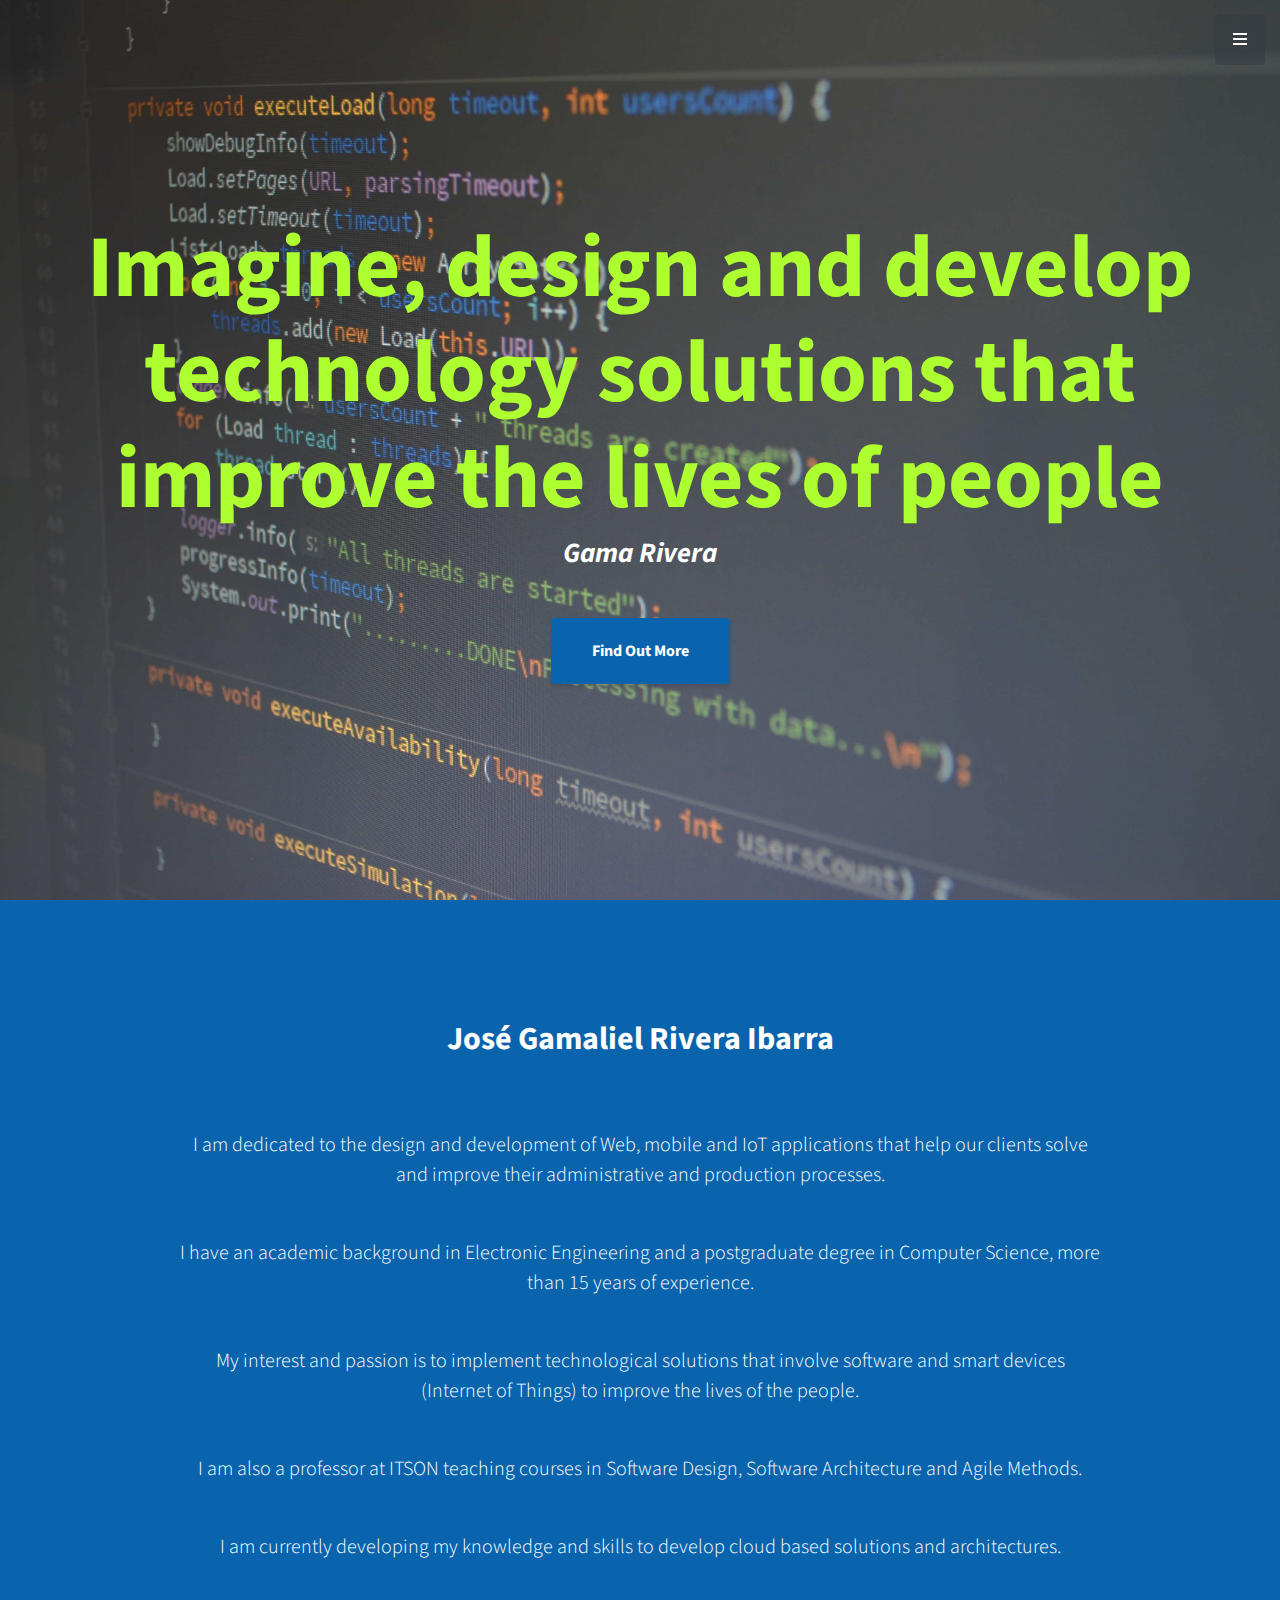
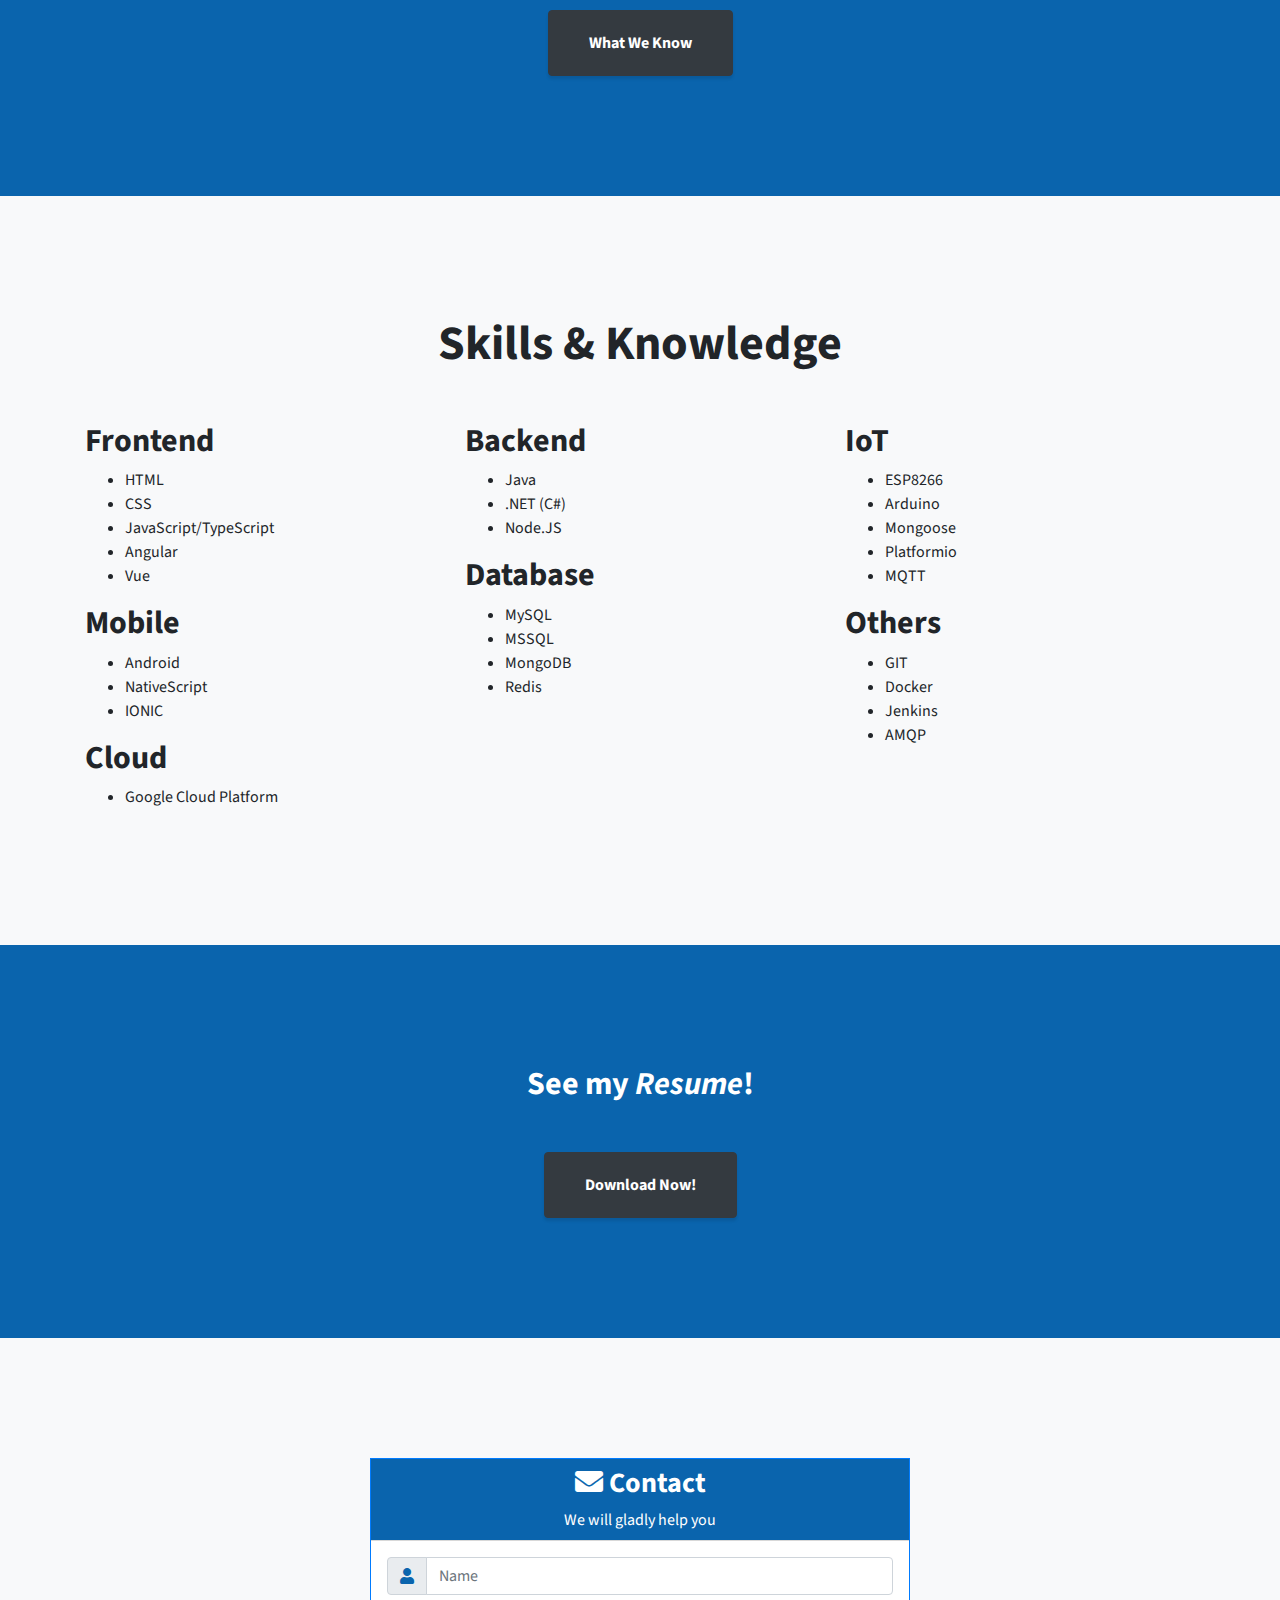
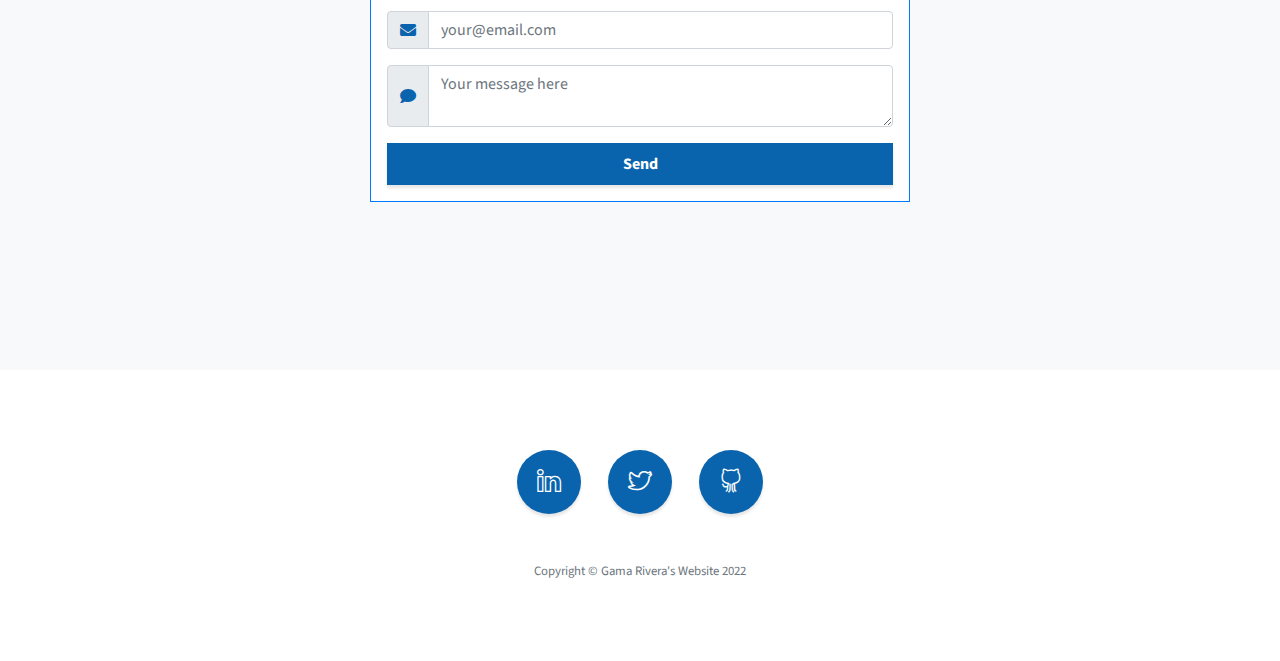
<file: index.html>
<!DOCTYPE html>
<html lang="en">

<head>

  <meta charset="utf-8">
  <meta name="viewport" content="width=device-width, initial-scale=1, shrink-to-fit=no">
  <meta name="description" content="">
  <meta name="author" content="">

  <title>Gama Rivera's Website</title>

  <!-- Bootstrap Core CSS -->
  <link href="vendor/bootstrap/css/bootstrap.min.css" rel="stylesheet">

  <!-- Custom Fonts -->
  <link href="vendor/fontawesome-free/css/all.min.css" rel="stylesheet" type="text/css">
  <link href="https://fonts.googleapis.com/css?family=Source+Sans+Pro:300,400,700,300italic,400italic,700italic" rel="stylesheet" type="text/css">
  <link href="vendor/simple-line-icons/css/simple-line-icons.css" rel="stylesheet">

  <!-- Custom CSS -->
  <link href="css/stylish-portfolio.css" rel="stylesheet">

</head>

<body id="page-top">

  <!-- Navigation -->
  <a class="menu-toggle rounded" href="#">
    <i class="fas fa-bars"></i>
  </a>
  <nav id="sidebar-wrapper">
    <ul class="sidebar-nav">
      <li class="sidebar-brand">
        <a class="js-scroll-trigger" href="#page-top">Gama Rivera</a>
      </li>
      <li class="sidebar-nav-item">
        <a class="js-scroll-trigger" href="#page-top">Home</a>
      </li>
      <li class="sidebar-nav-item">
        <a class="js-scroll-trigger" href="#about">About</a>
      </li>
      <li class="sidebar-nav-item">
        <a class="js-scroll-trigger" href="#skills">Skills</a>
      </li>
      <li class="sidebar-nav-item">
        <a class="js-scroll-trigger" href="#resume">Resume</a>
      </li>
      <li class="sidebar-nav-item">
        <a class="js-scroll-trigger" href="#contact">Contact</a>
      </li>
    </ul>
  </nav>

  <!-- Header -->
  <header class="masthead d-flex">
    <div class="container text-center my-auto">
      <h1 class="mb-1" style="color: greenyellow;">Imagine, design and develop technology solutions that improve the lives of people</h1>
      <h3 class="mb-5" style="color: white;"><em>Gama Rivera</em></h3>
      <a class="btn btn-primary btn-xl js-scroll-trigger" href="#about">Find Out More</a>
    </div>
    <div class="overlay"></div>
  </header>

  <!-- About -->
  <section class="content-section bg-primary text-white" id="about">
    <div class="container text-center">
      <div class="row">
        <div class="col-lg-10 mx-auto">
          <h2 class="mb-5">Jos&eacute; Gamaliel Rivera Ibarra</h2>
          <br/>
          <p class="lead mb-5">I am dedicated to the design and development of Web, mobile and IoT applications that help our clients solve and improve their administrative and production processes.</p>
          <p class="lead mb-5">I have an academic background in Electronic Engineering and a postgraduate degree in Computer Science, more than 15 years of experience.</p>
          <p class="lead mb-5">My interest and passion is to implement technological solutions that involve software and smart devices (Internet of Things) to improve the lives of the people.</p>
          <p class="lead mb-5">I am also a professor at ITSON teaching courses in Software Design, Software Architecture and Agile Methods.</p>
          <p class="lead mb-5">I am currently developing my knowledge and skills to develop cloud based solutions and architectures.</p>
          <a class="btn btn-dark btn-xl js-scroll-trigger" href="#skills">What We Know</a>
        </div>
      </div>
    </div>
  </section>

  <!-- Skills -->
  <section class="content-section bg-light text-center" id="skills">
    <div class="container">
      <div class="content-section-heading">
        <h2 class="mb-5">Skills & Knowledge</h2>
      </div>
      <div class="row">
        <div class="col-lg-4 mx-auto text-left">
          <h2>Frontend</h2>
          <ul>
            <li>HTML</li>
            <li>CSS</li>
            <li>JavaScript/TypeScript</li>
            <li>Angular</li>
            <li>Vue</li>
          </ul>
          <h2>Mobile</h2>
          <ul>
            <li>Android</li>
            <li>NativeScript</li>
            <li>IONIC</li>
          </ul>
          <h2>Cloud</h2>
          <ul>
            <li>Google Cloud Platform</li>
          </ul>
        </div>
        <div class="col-lg-4 mx-auto text-left">
          <h2>Backend</h2>
          <ul>
            <li>Java</li>
            <li>.NET (C#)</li>
            <li>Node.JS</li>
          </ul>
          <h2>Database</h2>
          <ul>
            <li>MySQL</li>
            <li>MSSQL</li>
            <li>MongoDB</li>
            <li>Redis</li>
          </ul>
        </div>
        <div class="col-lg-4 mx-auto text-left">
          <h2>IoT</h2>
          <ul>
            <li>ESP8266</li>
            <li>Arduino</li>
            <li>Mongoose</li>
            <li>Platformio</li>
            <li>MQTT</li>
          </ul>
          <h2>Others</h2>
          <ul>
            <li>GIT</li>
            <li>Docker</li>
            <li>Jenkins</li>
            <li>AMQP</li>
          </ul>
        </div>
      </div>
    </div>
  </section>

  <!-- Resume -->
  <section class="content-section bg-primary text-white" id="resume">
    <div class="container text-center">
      <h2 class="mx-auto mb-5">See my
        <em>Resume</em>!</h2>
      <a class="btn btn-dark btn-xl js-scroll-trigger" href="resume.pdf">Download Now!</a>
    </div>
  </section>

  <!-- Contact -->
  <section class="content-section bg-light text-center" id="contact">
    <div class="container">
      <div class="row justify-content-center">
        <div class="col-12 col-md-8 col-lg-6 pb-5">
            <!--Form with header-->
            <form action="contact" method="post">
                <div class="card border-primary rounded-0">
                    <div class="card-header p-0">
                        <div class="bg-primary text-white text-center py-2">
                            <h3><i class="fa fa-envelope"></i>&nbsp;Contact</h3>
                            <p class="m-0">We will gladly help you</p>
                        </div>
                    </div>
                    <div class="card-body p-3">
                        <!--Body-->
                        <div class="form-group">
                            <div class="input-group mb-2">
                                <div class="input-group-prepend">
                                    <div class="input-group-text"><i class="fa fa-user text-primary"></i></div>
                                </div>
                                <input type="text" class="form-control" id="name" name="name" placeholder="Name" required>
                            </div>
                        </div>
                        <div class="form-group">
                            <div class="input-group mb-2">
                                <div class="input-group-prepend">
                                    <div class="input-group-text"><i class="fa fa-envelope text-primary"></i></div>
                                </div>
                                <input type="email" class="form-control" id="email" name="email" placeholder="your@email.com" required>
                            </div>
                        </div>
                        <div class="form-group">
                            <div class="input-group mb-2">
                                <div class="input-group-prepend">
                                    <div class="input-group-text"><i class="fa fa-comment text-primary"></i></div>
                                </div>
                                <textarea id="message" name="message" class="form-control" placeholder="Your message here" required></textarea>
                            </div>
                        </div>
                        <div class="text-center">
                            <input type="submit" value="Send" class="btn btn-primary btn-block rounded-0 py-2">
                        </div>
                    </div>

                </div>
            </form>
            <!--Form with header-->
        </div>
      </div>
    </div>
  </section>

  <!-- Footer -->
  <footer class="footer text-center">
    <div class="container">
      <ul class="list-inline mb-5">
        <li class="list-inline-item">
          <a class="social-link rounded-circle text-white mr-3" href="https://www.linkedin.com/in/gamaliel-rivera/">
            <i class="icon-social-linkedin"></i>
          </a>
        </li>
        <li class="list-inline-item">
          <a class="social-link rounded-circle text-white mr-3" href="https://twitter.com/gamaliel_rivera">
            <i class="icon-social-twitter"></i>
          </a>
        </li>
        <li class="list-inline-item">
          <a class="social-link rounded-circle text-white" href="https://github.com/GamaRiverib">
            <i class="icon-social-github"></i>
          </a>
        </li>
      </ul>
      <p class="text-muted small mb-0">Copyright &copy; Gama Rivera's Website 2022</p>
    </div>
  </footer>

  <!-- Scroll to Top Button-->
  <a class="scroll-to-top rounded js-scroll-trigger" href="#page-top">
    <i class="fas fa-angle-up"></i>
  </a>

  <!-- Bootstrap core JavaScript -->
  <script src="vendor/jquery/jquery.min.js"></script>
  <script src="vendor/bootstrap/js/bootstrap.bundle.min.js"></script>

  <!-- Plugin JavaScript -->
  <script src="vendor/jquery-easing/jquery.easing.min.js"></script>

  <!-- Custom scripts for this template -->
  <script src="js/stylish-portfolio.min.js"></script>

</body>

</html>
</file>
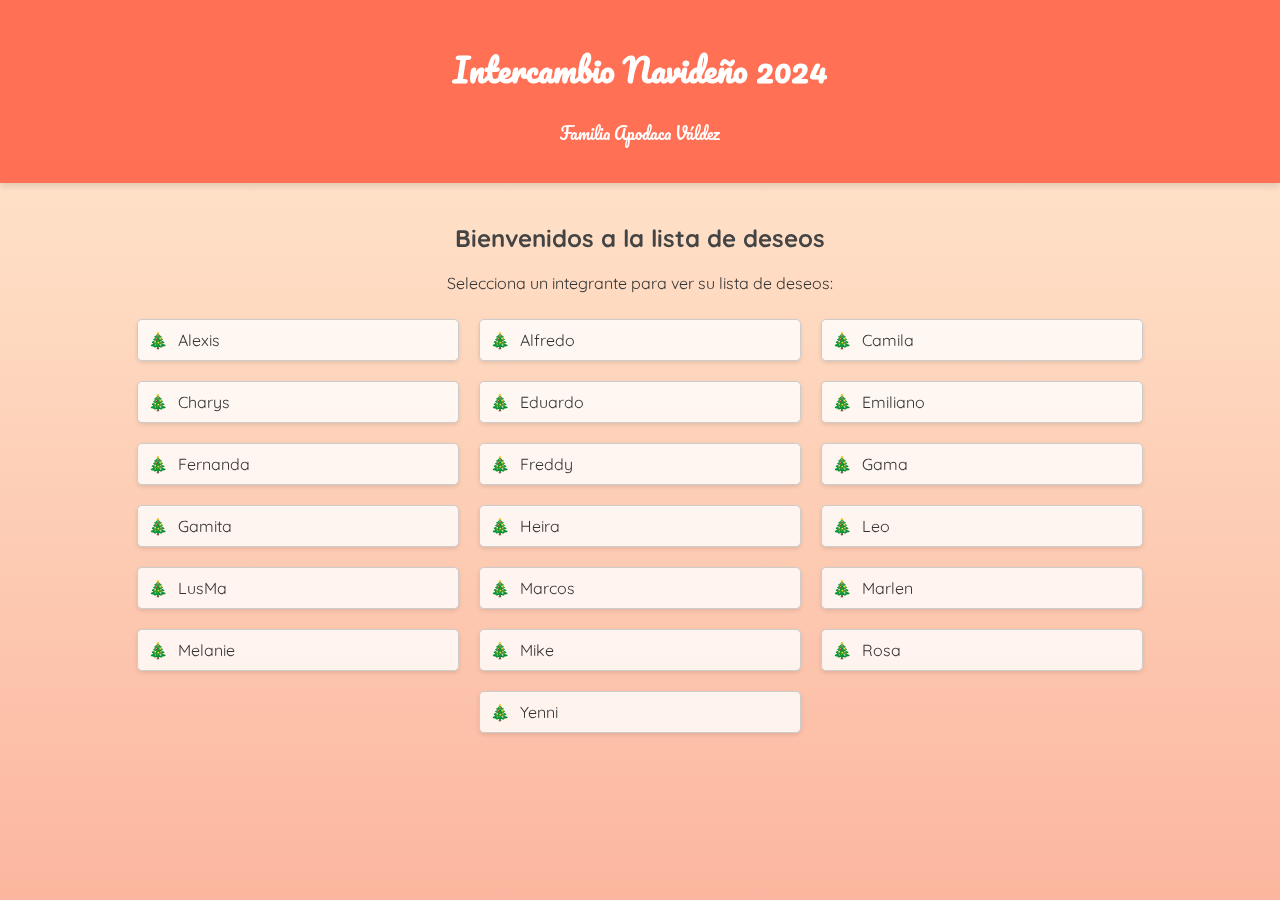
<file: wishlist.html>
<!DOCTYPE html>
<html lang="en">
  <head>
    <meta charset="UTF-8" />
    <meta name="viewport" content="width=device-width, initial-scale=1.0" />
    <title>Intercambio Navideño 2024</title>
    <style>
      @import url("https://fonts.googleapis.com/css2?family=Pacifico&family=Quicksand:wght@300;400;500&display=swap");

      body {
        font-family: "Quicksand", Arial, sans-serif;
        margin: 0;
        padding: 0;
        text-align: center;
        background: linear-gradient(to bottom, #ffecd2, #fcb69f);
        background-attachment: fixed;
        color: #333;
      }

      header {
        background-color: rgba(255, 99, 71, 0.9);
        color: white;
        padding: 20px;
        box-shadow: 0 4px 6px rgba(0, 0, 0, 0.1);
        font-family: "Pacifico", cursive;
      }

      #welcome-screen,
      #wishlist-screen {
        display: none;
        padding: 20px;
      }

      .member {
        margin: 10px;
        padding: 10px;
        border: 1px solid #ccc;
        background-color: rgba(255, 255, 255, 0.8);
        border-radius: 5px;
        cursor: pointer;
        transition: background-color 0.3s, transform 0.2s;
        display: inline-block;
        width: calc(100% - 40px);
        max-width: 300px;
        text-align: left;
        box-shadow: 0 2px 4px rgba(0, 0, 0, 0.1);
        font-family: "Quicksand", sans-serif;
      }

      .member:hover {
        background-color: #fdf5e6;
        transform: scale(1.05);
      }

      #back-btn {
        margin-top: 20px;
        padding: 10px 20px;
        background-color: rgba(255, 99, 71, 0.9);
        color: white;
        border: none;
        border-radius: 5px;
        cursor: pointer;
        transition: background-color 0.3s;
      }

      #back-btn:hover {
        background-color: rgba(255, 69, 0, 0.9);
      }

      h2 {
        color: #444;
      }

      ul {
        list-style: none;
        padding: 0;
      }

      ul li {
        margin: 10px 0;
        padding: 10px;
        background-color: rgba(255, 255, 255, 0.9);
        border-radius: 5px;
        box-shadow: 0 2px 4px rgba(0, 0, 0, 0.1);
        position: relative;
        padding-left: 30px;
      }

      ul li::before {
        content: "🎁";
        position: absolute;
        left: 10px;
        top: 50%;
        transform: translateY(-50%);
      }

      ul li a {
        margin-left: 10px;
        color: #007bff;
        text-decoration: none;
        font-size: 0.9em;
      }

      ul li a:hover {
        text-decoration: underline;
      }

      ul li a::before {
        content: "🔗";
        margin-right: 5px;
      }

      body::before {
        content: "";
        position: fixed;
        top: 0;
        left: 0;
        width: 100%;
        height: 100%;
        background: url("https://example.com/festive-background.jpg") no-repeat center center/cover;
        opacity: 0.2;
        z-index: -1;
      }

      .member::before {
        content: "\1F384 "; /* Christmas tree icon */
        margin-right: 10px;
      }
    </style>
  </head>
  <body>
    <header>
      <h1>Intercambio Navideño 2024</h1>
      <p>Familia Apodaca Váldez</p>
    </header>

    <div id="welcome-screen">
      <h2>Bienvenidos a la lista de deseos</h2>
      <p>Selecciona un integrante para ver su lista de deseos:</p>
      <div id="member-list"></div>
    </div>

    <div id="wishlist-screen">
      <p>Lista de deseos de</p>
      <h2 id="member-name"></h2>
      <ul id="wishlist"></ul>
      <button id="back-btn">Regresar</button>
    </div>

    <script>
      const members = [
        {
          name: "Gama",
          wishlist: [
            {
              item: "Difusor de aceites esenciales",
              link: "https://drive.google.com/file/d/1WAi9h5K9VrzTv-y7pN0iKDhxBVOd2tzd",
            },
            {
              item: "Destornillador eléctrico",
              link: "https://drive.google.com/file/d/103hD4UvQr4442NrBjBl7wXV4tANi1GgB",
            },
            {
              item: "Perfume",
              link: "https://drive.google.com/file/d/18A9LCX8hoiJsO_x1BF2ER6MrOTSBkYQw",
            },
          ],
        },
        {
          name: "Gamita",
          wishlist: [
            {
              item: "Esclava dorada de acero inoxidable",
              link: "https://drive.google.com/file/d/1U3ygAFsYnQtlgX5ZU8JaK-nT2Hn83EBC",
            },
            { item: "Polo color negro talla M" },
            {
              item: "Sandalias color negro #7",
              link: "https://drive.google.com/file/d/1Ljl9o1mkWz7KYw4OxUNy9fMFLHzITBpy",
            },
          ],
        },
        {
          name: "Leo",
          wishlist: [
            {
              item: "Legos",
              link: "https://drive.google.com/file/d/1ffGcmu1iugTNJch9nRaAB9KM9oKUedMu",
            },
            {
              item: "Juguetes de super héroes",
              link: "https://drive.google.com/file/d/1P5eeGWsIlF-d_WStnvb0X3Fd7YywrOjn",
            },
          ],
        },
        {
          name: "Yenni",
          wishlist: [
            { item: "Suéter negro XL", link: "" },
            {
              item: "Espejo para maquillaje",
              link: "https://drive.google.com/file/d/1sO1sdv4jeFLFy19-AbNyk_5w66OXADNu",
            },
            { item: "Blusa formal XL", link: "" },
          ],
        },
        {
          name: "Freddy",
          wishlist: [
            { item: "Camisetita mexicana 18m", link: "" },
            { item: "Juguete de madera" },
            { item: "Algo de Winnie Pooh", link: "" },
          ],
        },
        {
          name: "Melanie",
          wishlist: [
            { item: "Libro", link: "" },
            { item: "Algo de Hello kitty" },
            { item: "Moños pequeños par", link: "" },
          ],
        },
        {
          name: "Marlen",
          wishlist: [
            { item: "Libro", link: "" },
            { item: "Traste o macetero de Sonora" },
            { item: "Coyotas o Empanaditas", link: "" },
          ],
        },
        {
          name: "Mike",
          wishlist: [
            { item: "Macetero hecho en Sonora", link: "" },
            { item: "Bacanora" },
            { item: "Algo se Sonora", link: "" },
          ],
        },
        {
          name: "Heira",
          wishlist: [
            {
              item: 'Libro Percy Jackson IV "La batalla del laberinto", de Rick Riordan.',
              link: "",
            },
            { item: "Suéter o sudadera de Harry Potter talla L o XL" },
          ],
        },
        {
          name: "LusMa",
          wishlist: [{ item: "Pijama XL", link: "" }],
        },
        {
          name: "Fernanda",
          wishlist: [
            { item: "Termo para agua (rosa)", link: "" },
            {
              item: "Cartera o billetera rosa",
              link: "https://drive.google.com/file/d/1chnE0yJST6BL9UeoyTE8Nae2QvQcRaGB",
            },
            { item: "Saco o sudadera talla L", link: "" },
          ],
        },
        {
          name: "Alexis",
          wishlist: [
            {
              item: "Bluelander Especiero Organizador de Cocina Giratorio 360º con Juego de 12 Frascos",
              link: "https://drive.google.com/file/d/1oLo-F2SPd_MjERxISCN7X8GoddFnNRyq",
            },
            {
              item: "Nuvó Prensa Francesa de Vidrio Grueso con Cubierta de Plástico Acanalado, Color Gris",
              link: "https://drive.google.com/file/d/1vnnMN4ofbcWscvwhof8AEEvceVjX25HB",
            },
            {
              item: "KAF - Toallas de cocina absorbentes color gris",
              link: "https://drive.google.com/file/d/1Ln3j4tZQoTXrNuZJXhZOYR2SAf1RFFZE",
            },
            {
              item: "VOICEPTT - Juego de Tazones para Mezclar de 5 Piezas",
              link: "https://drive.google.com/file/d/1wk-rTWu8Cp0kcGUPpmK2KIG2AN77CSh_",
            },
            {
              item: "NADIR Set 6 Piezas Copas Martini Coctel Margarita Vidrio Vasos De Cóctel Reutilizables",
              link: "https://drive.google.com/file/d/1myOPpo2B4H9gTjuDNE97B6lwSFDcBSE6",
            },
            {
              item: "Cualquier cosa para cocina (qué sea color gris, negro o plateado. NADA DE COLORES)",
            },
            {
              item: "Gorra lisa de cualquier color",
            },
          ],
        },
        {
          name: "Marcos",
          wishlist: [
            { item: "Camiseta 2XL", link: "" },
            { item: "Cinto negro talla 40", link: "" },
            { item: "Tenis talla 10", link: "" },
          ],
        },
        {
          name: "Rosa",
          wishlist: [
            { item: "Blusa talla G", link: "" },
            { item: "Cinto negro", link: "" },
            { item: "Crema antiarrugas", link: "" },
            { item: "Pantalón talla 13", link: "" },
          ],
        },
        {
          name: "Charys",
          wishlist: [
            {
              item: "Ensamble tipo sueter estilo cardigan talla L o XL",
              link: "https://drive.google.com/file/d/1pWDaFfRgLxwoFrYUOU1dTxNYUnOxUvy2",
            },
            {
              item: "Zapatos de piso #7",
              link: "https://drive.google.com/file/d/1dOs69cEnDsOgwQMYtTgfTzmV0fa6OQkD",
            },
            {
              item: "Bolso bonito correa cortita (no cadena)",
              link: "https://drive.google.com/file/d/1LY6kJJC3VOvChZjfBRsrCDaRLFXICyNW",
            },
            {
              item: "Aretes de oro pequeños con piedrita y cerrado de rosca"
            }
          ],
        },
        {
          name: "Eduardo",
          wishlist: [
            {
              item: "Playera Papas Sabritas talla grande",
              link: "https://drive.google.com/file/d/1TPKWWrYD_39QD972iFaJLw-q7rmPNOvG",
            },
            {
              item: "Multiherramienta Navajas Cuchillo Táctico Accesorios Camping",
              link: "https://drive.google.com/file/d/1G1jxyAbnAeWnKog1j5JuR_jRcmELR7QG",
            },
            {
              item: "Termo Para café De Acero Inox.  Color Gris Tab and Kit",
              link: "https://drive.google.com/file/d/1FUhHvgZ9YrdA8bXB3pMy4tF7Ihl5OnnM",
            },
          ],
        },
        {
          name: "Emiliano",
          wishlist: [
            {
              item: "Funda para Tablet Samsung Galaxy A9 roja (no silicón)",
              link: "https://drive.google.com/file/d/1bw88LfmnRQx7F0kMpoo4pJHySCf328n5",
            },
            {
              item: "Multímetro digital",
              link: "https://drive.google.com/file/d/1mh2DtJc4vRH1wZJsYAySnhSSREnGskwA",
            },
          ],
        },
        {
          name: "Alfredo",
          wishlist: [
            {
              item: "Gorra",
              link: "",
            },
            {
              item: "Camiseta talla XL",
              link: "",
            },
            {
              item: "Camisa talla XL",
              link: "",
            },
          ],
        },
        {
          name: "Camila",
          wishlist: [
            {
              item: "Pijama talla s",
              link: "",
            },
            {
              item: "Pintura de gelish para uñas  color rojo vino y colores rosas claros",
              link: "",
            },
            {
              item: "Aretes de gota",
              link: "https://drive.google.com/file/d/1BtM0SPbhdWrtFAmCOM2ax14iAomaAbiI",
            },
          ],
        },
      ];

      members.sort((a, b) => a.name.localeCompare(b.name));

      const welcomeScreen = document.getElementById("welcome-screen");
      const wishlistScreen = document.getElementById("wishlist-screen");
      const memberList = document.getElementById("member-list");
      const wishlist = document.getElementById("wishlist");
      const memberName = document.getElementById("member-name");
      const backBtn = document.getElementById("back-btn");

      function showWelcomeScreen() {
        wishlistScreen.style.display = "none";
        welcomeScreen.style.display = "block";
      }

      function showWishlistScreen(member) {
        memberName.textContent = member.name;
        wishlist.innerHTML = "";
        member.wishlist.forEach((item) => {
          const li = document.createElement("li");
          li.textContent = item.item;
          if (item.link) {
            const a = document.createElement("a");
            a.href = item.link;
            a.target = "_blank";
            a.textContent = "Ver";
            li.appendChild(a);
          }
          wishlist.appendChild(li);
        });
        welcomeScreen.style.display = "none";
        wishlistScreen.style.display = "block";
      }

      function populateMembers() {
        members.forEach((member) => {
          const div = document.createElement("div");
          div.textContent = member.name;
          div.className = "member";
          div.addEventListener("click", () => showWishlistScreen(member));
          memberList.appendChild(div);
        });
      }

      backBtn.addEventListener("click", showWelcomeScreen);

      // Initialize
      populateMembers();
      showWelcomeScreen();
    </script>
  </body>
</html>
</file>
<file: vendor/simple-line-icons/css/simple-line-icons.css>
/*
* Font Face
*/
@font-face {
  font-family: 'simple-line-icons';
  src: url('../fonts/Simple-Line-Icons.eot?v=2.4.0');
  src: url('../fonts/Simple-Line-Icons.eot?v=2.4.0#iefix') format('embedded-opentype'), url('../fonts/Simple-Line-Icons.woff2?v=2.4.0') format('woff2'), url('../fonts/Simple-Line-Icons.ttf?v=2.4.0') format('truetype'), url('../fonts/Simple-Line-Icons.woff?v=2.4.0') format('woff'), url('../fonts/Simple-Line-Icons.svg?v=2.4.0#simple-line-icons') format('svg');
  font-weight: normal;
  font-style: normal;
}
/*
 Use the following code if you want to have a class per icon.
 Instead of a list of all class selectors, you can use the generic [class*="icon-"] selector,
 but it's slower.
*/
.icon-user,
.icon-people,
.icon-user-female,
.icon-user-follow,
.icon-user-following,
.icon-user-unfollow,
.icon-login,
.icon-logout,
.icon-emotsmile,
.icon-phone,
.icon-call-end,
.icon-call-in,
.icon-call-out,
.icon-map,
.icon-location-pin,
.icon-direction,
.icon-directions,
.icon-compass,
.icon-layers,
.icon-menu,
.icon-list,
.icon-options-vertical,
.icon-options,
.icon-arrow-down,
.icon-arrow-left,
.icon-arrow-right,
.icon-arrow-up,
.icon-arrow-up-circle,
.icon-arrow-left-circle,
.icon-arrow-right-circle,
.icon-arrow-down-circle,
.icon-check,
.icon-clock,
.icon-plus,
.icon-minus,
.icon-close,
.icon-event,
.icon-exclamation,
.icon-organization,
.icon-trophy,
.icon-screen-smartphone,
.icon-screen-desktop,
.icon-plane,
.icon-notebook,
.icon-mustache,
.icon-mouse,
.icon-magnet,
.icon-energy,
.icon-disc,
.icon-cursor,
.icon-cursor-move,
.icon-crop,
.icon-chemistry,
.icon-speedometer,
.icon-shield,
.icon-screen-tablet,
.icon-magic-wand,
.icon-hourglass,
.icon-graduation,
.icon-ghost,
.icon-game-controller,
.icon-fire,
.icon-eyeglass,
.icon-envelope-open,
.icon-envelope-letter,
.icon-bell,
.icon-badge,
.icon-anchor,
.icon-wallet,
.icon-vector,
.icon-speech,
.icon-puzzle,
.icon-printer,
.icon-present,
.icon-playlist,
.icon-pin,
.icon-picture,
.icon-handbag,
.icon-globe-alt,
.icon-globe,
.icon-folder-alt,
.icon-folder,
.icon-film,
.icon-feed,
.icon-drop,
.icon-drawer,
.icon-docs,
.icon-doc,
.icon-diamond,
.icon-cup,
.icon-calculator,
.icon-bubbles,
.icon-briefcase,
.icon-book-open,
.icon-basket-loaded,
.icon-basket,
.icon-bag,
.icon-action-undo,
.icon-action-redo,
.icon-wrench,
.icon-umbrella,
.icon-trash,
.icon-tag,
.icon-support,
.icon-frame,
.icon-size-fullscreen,
.icon-size-actual,
.icon-shuffle,
.icon-share-alt,
.icon-share,
.icon-rocket,
.icon-question,
.icon-pie-chart,
.icon-pencil,
.icon-note,
.icon-loop,
.icon-home,
.icon-grid,
.icon-graph,
.icon-microphone,
.icon-music-tone-alt,
.icon-music-tone,
.icon-earphones-alt,
.icon-earphones,
.icon-equalizer,
.icon-like,
.icon-dislike,
.icon-control-start,
.icon-control-rewind,
.icon-control-play,
.icon-control-pause,
.icon-control-forward,
.icon-control-end,
.icon-volume-1,
.icon-volume-2,
.icon-volume-off,
.icon-calendar,
.icon-bulb,
.icon-chart,
.icon-ban,
.icon-bubble,
.icon-camrecorder,
.icon-camera,
.icon-cloud-download,
.icon-cloud-upload,
.icon-envelope,
.icon-eye,
.icon-flag,
.icon-heart,
.icon-info,
.icon-key,
.icon-link,
.icon-lock,
.icon-lock-open,
.icon-magnifier,
.icon-magnifier-add,
.icon-magnifier-remove,
.icon-paper-clip,
.icon-paper-plane,
.icon-power,
.icon-refresh,
.icon-reload,
.icon-settings,
.icon-star,
.icon-symbol-female,
.icon-symbol-male,
.icon-target,
.icon-credit-card,
.icon-paypal,
.icon-social-tumblr,
.icon-social-twitter,
.icon-social-facebook,
.icon-social-instagram,
.icon-social-linkedin,
.icon-social-pinterest,
.icon-social-github,
.icon-social-google,
.icon-social-reddit,
.icon-social-skype,
.icon-social-dribbble,
.icon-social-behance,
.icon-social-foursqare,
.icon-social-soundcloud,
.icon-social-spotify,
.icon-social-stumbleupon,
.icon-social-youtube,
.icon-social-dropbox,
.icon-social-vkontakte,
.icon-social-steam {
  font-family: 'simple-line-icons';
  speak: none;
  font-style: normal;
  font-weight: normal;
  font-variant: normal;
  text-transform: none;
  line-height: 1;
  /* Better Font Rendering =========== */
  -webkit-font-smoothing: antialiased;
  -moz-osx-font-smoothing: grayscale;
}
.icon-user:before {
  content: "\e005";
}
.icon-people:before {
  content: "\e001";
}
.icon-user-female:before {
  content: "\e000";
}
.icon-user-follow:before {
  content: "\e002";
}
.icon-user-following:before {
  content: "\e003";
}
.icon-user-unfollow:before {
  content: "\e004";
}
.icon-login:before {
  content: "\e066";
}
.icon-logout:before {
  content: "\e065";
}
.icon-emotsmile:before {
  content: "\e021";
}
.icon-phone:before {
  content: "\e600";
}
.icon-call-end:before {
  content: "\e048";
}
.icon-call-in:before {
  content: "\e047";
}
.icon-call-out:before {
  content: "\e046";
}
.icon-map:before {
  content: "\e033";
}
.icon-location-pin:before {
  content: "\e096";
}
.icon-direction:before {
  content: "\e042";
}
.icon-directions:before {
  content: "\e041";
}
.icon-compass:before {
  content: "\e045";
}
.icon-layers:before {
  content: "\e034";
}
.icon-menu:before {
  content: "\e601";
}
.icon-list:before {
  content: "\e067";
}
.icon-options-vertical:before {
  content: "\e602";
}
.icon-options:before {
  content: "\e603";
}
.icon-arrow-down:before {
  content: "\e604";
}
.icon-arrow-left:before {
  content: "\e605";
}
.icon-arrow-right:before {
  content: "\e606";
}
.icon-arrow-up:before {
  content: "\e607";
}
.icon-arrow-up-circle:before {
  content: "\e078";
}
.icon-arrow-left-circle:before {
  content: "\e07a";
}
.icon-arrow-right-circle:before {
  content: "\e079";
}
.icon-arrow-down-circle:before {
  content: "\e07b";
}
.icon-check:before {
  content: "\e080";
}
.icon-clock:before {
  content: "\e081";
}
.icon-plus:before {
  content: "\e095";
}
.icon-minus:before {
  content: "\e615";
}
.icon-close:before {
  content: "\e082";
}
.icon-event:before {
  content: "\e619";
}
.icon-exclamation:before {
  content: "\e617";
}
.icon-organization:before {
  content: "\e616";
}
.icon-trophy:before {
  content: "\e006";
}
.icon-screen-smartphone:before {
  content: "\e010";
}
.icon-screen-desktop:before {
  content: "\e011";
}
.icon-plane:before {
  content: "\e012";
}
.icon-notebook:before {
  content: "\e013";
}
.icon-mustache:before {
  content: "\e014";
}
.icon-mouse:before {
  content: "\e015";
}
.icon-magnet:before {
  content: "\e016";
}
.icon-energy:before {
  content: "\e020";
}
.icon-disc:before {
  content: "\e022";
}
.icon-cursor:before {
  content: "\e06e";
}
.icon-cursor-move:before {
  content: "\e023";
}
.icon-crop:before {
  content: "\e024";
}
.icon-chemistry:before {
  content: "\e026";
}
.icon-speedometer:before {
  content: "\e007";
}
.icon-shield:before {
  content: "\e00e";
}
.icon-screen-tablet:before {
  content: "\e00f";
}
.icon-magic-wand:before {
  content: "\e017";
}
.icon-hourglass:before {
  content: "\e018";
}
.icon-graduation:before {
  content: "\e019";
}
.icon-ghost:before {
  content: "\e01a";
}
.icon-game-controller:before {
  content: "\e01b";
}
.icon-fire:before {
  content: "\e01c";
}
.icon-eyeglass:before {
  content: "\e01d";
}
.icon-envelope-open:before {
  content: "\e01e";
}
.icon-envelope-letter:before {
  content: "\e01f";
}
.icon-bell:before {
  content: "\e027";
}
.icon-badge:before {
  content: "\e028";
}
.icon-anchor:before {
  content: "\e029";
}
.icon-wallet:before {
  content: "\e02a";
}
.icon-vector:before {
  content: "\e02b";
}
.icon-speech:before {
  content: "\e02c";
}
.icon-puzzle:before {
  content: "\e02d";
}
.icon-printer:before {
  content: "\e02e";
}
.icon-present:before {
  content: "\e02f";
}
.icon-playlist:before {
  content: "\e030";
}
.icon-pin:before {
  content: "\e031";
}
.icon-picture:before {
  content: "\e032";
}
.icon-handbag:before {
  content: "\e035";
}
.icon-globe-alt:before {
  content: "\e036";
}
.icon-globe:before {
  content: "\e037";
}
.icon-folder-alt:before {
  content: "\e039";
}
.icon-folder:before {
  content: "\e089";
}
.icon-film:before {
  content: "\e03a";
}
.icon-feed:before {
  content: "\e03b";
}
.icon-drop:before {
  content: "\e03e";
}
.icon-drawer:before {
  content: "\e03f";
}
.icon-docs:before {
  content: "\e040";
}
.icon-doc:before {
  content: "\e085";
}
.icon-diamond:before {
  content: "\e043";
}
.icon-cup:before {
  content: "\e044";
}
.icon-calculator:before {
  content: "\e049";
}
.icon-bubbles:before {
  content: "\e04a";
}
.icon-briefcase:before {
  content: "\e04b";
}
.icon-book-open:before {
  content: "\e04c";
}
.icon-basket-loaded:before {
  content: "\e04d";
}
.icon-basket:before {
  content: "\e04e";
}
.icon-bag:before {
  content: "\e04f";
}
.icon-action-undo:before {
  content: "\e050";
}
.icon-action-redo:before {
  content: "\e051";
}
.icon-wrench:before {
  content: "\e052";
}
.icon-umbrella:before {
  content: "\e053";
}
.icon-trash:before {
  content: "\e054";
}
.icon-tag:before {
  content: "\e055";
}
.icon-support:before {
  content: "\e056";
}
.icon-frame:before {
  content: "\e038";
}
.icon-size-fullscreen:before {
  content: "\e057";
}
.icon-size-actual:before {
  content: "\e058";
}
.icon-shuffle:before {
  content: "\e059";
}
.icon-share-alt:before {
  content: "\e05a";
}
.icon-share:before {
  content: "\e05b";
}
.icon-rocket:before {
  content: "\e05c";
}
.icon-question:before {
  content: "\e05d";
}
.icon-pie-chart:before {
  content: "\e05e";
}
.icon-pencil:before {
  content: "\e05f";
}
.icon-note:before {
  content: "\e060";
}
.icon-loop:before {
  content: "\e064";
}
.icon-home:before {
  content: "\e069";
}
.icon-grid:before {
  content: "\e06a";
}
.icon-graph:before {
  content: "\e06b";
}
.icon-microphone:before {
  content: "\e063";
}
.icon-music-tone-alt:before {
  content: "\e061";
}
.icon-music-tone:before {
  content: "\e062";
}
.icon-earphones-alt:before {
  content: "\e03c";
}
.icon-earphones:before {
  content: "\e03d";
}
.icon-equalizer:before {
  content: "\e06c";
}
.icon-like:before {
  content: "\e068";
}
.icon-dislike:before {
  content: "\e06d";
}
.icon-control-start:before {
  content: "\e06f";
}
.icon-control-rewind:before {
  content: "\e070";
}
.icon-control-play:before {
  content: "\e071";
}
.icon-control-pause:before {
  content: "\e072";
}
.icon-control-forward:before {
  content: "\e073";
}
.icon-control-end:before {
  content: "\e074";
}
.icon-volume-1:before {
  content: "\e09f";
}
.icon-volume-2:before {
  content: "\e0a0";
}
.icon-volume-off:before {
  content: "\e0a1";
}
.icon-calendar:before {
  content: "\e075";
}
.icon-bulb:before {
  content: "\e076";
}
.icon-chart:before {
  content: "\e077";
}
.icon-ban:before {
  content: "\e07c";
}
.icon-bubble:before {
  content: "\e07d";
}
.icon-camrecorder:before {
  content: "\e07e";
}
.icon-camera:before {
  content: "\e07f";
}
.icon-cloud-download:before {
  content: "\e083";
}
.icon-cloud-upload:before {
  content: "\e084";
}
.icon-envelope:before {
  content: "\e086";
}
.icon-eye:before {
  content: "\e087";
}
.icon-flag:before {
  content: "\e088";
}
.icon-heart:before {
  content: "\e08a";
}
.icon-info:before {
  content: "\e08b";
}
.icon-key:before {
  content: "\e08c";
}
.icon-link:before {
  content: "\e08d";
}
.icon-lock:before {
  content: "\e08e";
}
.icon-lock-open:before {
  content: "\e08f";
}
.icon-magnifier:before {
  content: "\e090";
}
.icon-magnifier-add:before {
  content: "\e091";
}
.icon-magnifier-remove:before {
  content: "\e092";
}
.icon-paper-clip:before {
  content: "\e093";
}
.icon-paper-plane:before {
  content: "\e094";
}
.icon-power:before {
  content: "\e097";
}
.icon-refresh:before {
  content: "\e098";
}
.icon-reload:before {
  content: "\e099";
}
.icon-settings:before {
  content: "\e09a";
}
.icon-star:before {
  content: "\e09b";
}
.icon-symbol-female:before {
  content: "\e09c";
}
.icon-symbol-male:before {
  content: "\e09d";
}
.icon-target:before {
  content: "\e09e";
}
.icon-credit-card:before {
  content: "\e025";
}
.icon-paypal:before {
  content: "\e608";
}
.icon-social-tumblr:before {
  content: "\e00a";
}
.icon-social-twitter:before {
  content: "\e009";
}
.icon-social-facebook:before {
  content: "\e00b";
}
.icon-social-instagram:before {
  content: "\e609";
}
.icon-social-linkedin:before {
  content: "\e60a";
}
.icon-social-pinterest:before {
  content: "\e60b";
}
.icon-social-github:before {
  content: "\e60c";
}
.icon-social-google:before {
  content: "\e60d";
}
.icon-social-reddit:before {
  content: "\e60e";
}
.icon-social-skype:before {
  content: "\e60f";
}
.icon-social-dribbble:before {
  content: "\e00d";
}
.icon-social-behance:before {
  content: "\e610";
}
.icon-social-foursqare:before {
  content: "\e611";
}
.icon-social-soundcloud:before {
  content: "\e612";
}
.icon-social-spotify:before {
  content: "\e613";
}
.icon-social-stumbleupon:before {
  content: "\e614";
}
.icon-social-youtube:before {
  content: "\e008";
}
.icon-social-dropbox:before {
  content: "\e00c";
}
.icon-social-vkontakte:before {
  content: "\e618";
}
.icon-social-steam:before {
  content: "\e620";
}
</file>
<file: css/stylish-portfolio.css>
/*!
 * Start Bootstrap - Stylish Portfolio v5.0.7 (https://startbootstrap.com/template-overviews/stylish-portfolio)
 * Copyright 2013-2022 Start Bootstrap
 * Licensed under MIT (https://github.com/BlackrockDigital/startbootstrap-stylish-portfolio/blob/master/LICENSE)
 */

body,
html {
  width: 100%;
  height: 100%;
}

body {
  font-family: "Source Sans Pro";
}

.btn-xl {
  padding: 1.25rem 2.5rem;
}

.content-section {
  padding-top: 7.5rem;
  padding-bottom: 7.5rem;
}

.content-section-heading h2 {
  font-size: 3rem;
}
.content-section-heading h3 {
  font-size: 1rem;
  text-transform: uppercase;
}

h1,
h2,
h3,
h4,
h5,
h6 {
  font-weight: 700;
}

.text-faded {
  color: rgba(255, 255, 255, 0.7);
}

/* Map */
.map {
  height: 30rem;
}

@media (max-width: 992px) {
  .map {
    height: 75%;
  }
}
.map iframe {
  pointer-events: none;
}

.scroll-to-top {
  position: fixed;
  right: 15px;
  bottom: 15px;
  display: none;
  width: 50px;
  height: 50px;
  text-align: center;
  color: white;
  background: rgba(52, 58, 64, 0.5);
  line-height: 45px;
}
.scroll-to-top:focus, .scroll-to-top:hover {
  color: white;
}
.scroll-to-top:hover {
  background: #343a40;
}
.scroll-to-top i {
  font-weight: 800;
}

.masthead {
  min-height: 30rem;
  position: relative;
  display: table;
  width: 100%;
  height: auto;
  padding-top: 8rem;
  padding-bottom: 8rem;
  background: linear-gradient(90deg, rgba(255, 255, 255, 0.1) 0%, rgba(255, 255, 255, 0.1) 100%), url("../img/bg-masthead.jpg");
  background-position: center center;
  background-repeat: no-repeat;
  background-size: cover;
}
.masthead h1 {
  font-size: 4rem;
  margin: 0;
  padding: 0;
}
@media (min-width: 992px) {
  .masthead {
    height: 100vh;
  }
  .masthead h1 {
    font-size: 5.5rem;
  }
}

/* Side Menu */
#sidebar-wrapper {
  position: fixed;
  z-index: 2;
  right: 0;
  width: 250px;
  height: 100%;
  transition: all 0.4s ease 0s;
  transform: translateX(250px);
  background: #0a64ad;
  border-left: 1px solid rgba(255, 255, 255, 0.1);
}

.sidebar-nav {
  position: absolute;
  top: 0;
  width: 250px;
  margin: 0;
  padding: 0;
  list-style: none;
}

.sidebar-nav li.sidebar-nav-item a {
  display: block;
  text-decoration: none;
  color: #fff;
  padding: 15px;
}

.sidebar-nav li a:hover {
  text-decoration: none;
  color: #fff;
  background: rgba(255, 255, 255, 0.2);
}

.sidebar-nav li a:active,
.sidebar-nav li a:focus {
  text-decoration: none;
}

.sidebar-nav > .sidebar-brand {
  font-size: 1.2rem;
  background: rgba(52, 58, 64, 0.1);
  height: 80px;
  line-height: 50px;
  padding-top: 15px;
  padding-bottom: 15px;
  padding-left: 15px;
}

.sidebar-nav > .sidebar-brand a {
  color: #fff;
}

.sidebar-nav > .sidebar-brand a:hover {
  color: #fff;
  background: none;
}

#sidebar-wrapper.active {
  right: 250px;
  width: 250px;
  transition: all 0.4s ease 0s;
}

.menu-toggle {
  position: fixed;
  right: 15px;
  top: 15px;
  width: 50px;
  height: 50px;
  text-align: center;
  color: #fff;
  background: rgba(52, 58, 64, 0.5);
  line-height: 50px;
  z-index: 999;
}
.menu-toggle:focus, .menu-toggle:hover {
  color: #fff;
}
.menu-toggle:hover {
  background: #343a40;
}
.service-icon {
  background-color: #fff;
  color: #0a64ad;
  height: 7rem;
  width: 7rem;
  display: block;
  line-height: 7.5rem;
  font-size: 2.25rem;
  box-shadow: 0 3px 3px 0 rgba(0, 0, 0, 0.1);
}

.callout {
  padding: 15rem 0;
  background: linear-gradient(90deg, rgba(255, 255, 255, 0.1) 0%, rgba(255, 255, 255, 0.1) 100%), url("../img/bg-callout.jpg");
  background-position: center center;
  background-repeat: no-repeat;
  background-size: cover;
}
.callout h2 {
  font-size: 3.5rem;
  font-weight: 700;
  display: block;
  max-width: 30rem;
}

.portfolio-item {
  display: block;
  position: relative;
  overflow: hidden;
  max-width: 530px;
  margin: auto auto 1rem;
}
.portfolio-item .caption {
  display: flex;
  height: 100%;
  width: 100%;
  background-color: rgba(33, 37, 41, 0.2);
  position: absolute;
  top: 0;
  bottom: 0;
  z-index: 1;
}
.portfolio-item .caption .caption-content {
  color: #fff;
  margin: auto 2rem 2rem;
}
.portfolio-item .caption .caption-content h2 {
  font-size: 0.8rem;
  text-transform: uppercase;
}
.portfolio-item .caption .caption-content p {
  font-weight: 300;
  font-size: 1.2rem;
}
@media (min-width: 992px) {
  .portfolio-item {
    max-width: none;
    margin: 0;
  }
  .portfolio-item .caption {
    -webkit-transition: -webkit-clip-path 0.25s ease-out, background-color 0.7s;
    -webkit-clip-path: inset(0px);
    clip-path: inset(0px);
  }
  .portfolio-item .caption .caption-content {
    transition: opacity 0.25s;
    margin-left: 5rem;
    margin-right: 5rem;
    margin-bottom: 5rem;
  }
  .portfolio-item img {
    -webkit-transition: -webkit-clip-path 0.25s ease-out;
    -webkit-clip-path: inset(-1px);
    clip-path: inset(-1px);
  }
  .portfolio-item:hover img {
    -webkit-clip-path: inset(2rem);
    clip-path: inset(2rem);
  }
  .portfolio-item:hover .caption {
    background-color: rgba(10, 100, 173, 0.9);
    -webkit-clip-path: inset(2rem);
    clip-path: inset(2rem);
  }
}

footer.footer {
  padding-top: 5rem;
  padding-bottom: 5rem;
}
footer.footer .social-link {
  display: block;
  height: 4rem;
  width: 4rem;
  line-height: 4.3rem;
  font-size: 1.5rem;
  background-color: #0a64ad;
  transition: background-color 0.15s ease-in-out;
  box-shadow: 0 3px 3px 0 rgba(0, 0, 0, 0.1);
}
footer.footer .social-link:hover {
  background-color: #07487d;
  text-decoration: none;
}

a {
  color: #0a64ad;
}
a:hover, a:focus, a:active {
  color: #07487d;
}

.btn-primary {
  background-color: #0a64ad !important;
  border-color: #0a64ad !important;
  color: #fff !important;
}
.btn-primary:hover, .btn-primary:focus, .btn-primary:active {
  background-color: #07487d !important;
  border-color: #07487d !important;
}

.btn-secondary {
  background-color: #ecb807 !important;
  border-color: #ecb807 !important;
  color: #fff !important;
}
.btn-secondary:hover, .btn-secondary:focus, .btn-secondary:active {
  background-color: #ba9106 !important;
  border-color: #ba9106 !important;
}

.btn-dark {
  color: #fff !important;
}

.btn {
  box-shadow: 0px 3px 3px 0px rgba(0, 0, 0, 0.1);
  font-weight: 700;
}

.bg-primary {
  background-color: #0a64ad !important;
}

.text-primary {
  color: #0a64ad !important;
}

.text-secondary {
  color: #ecb807 !important;
}
</file>
